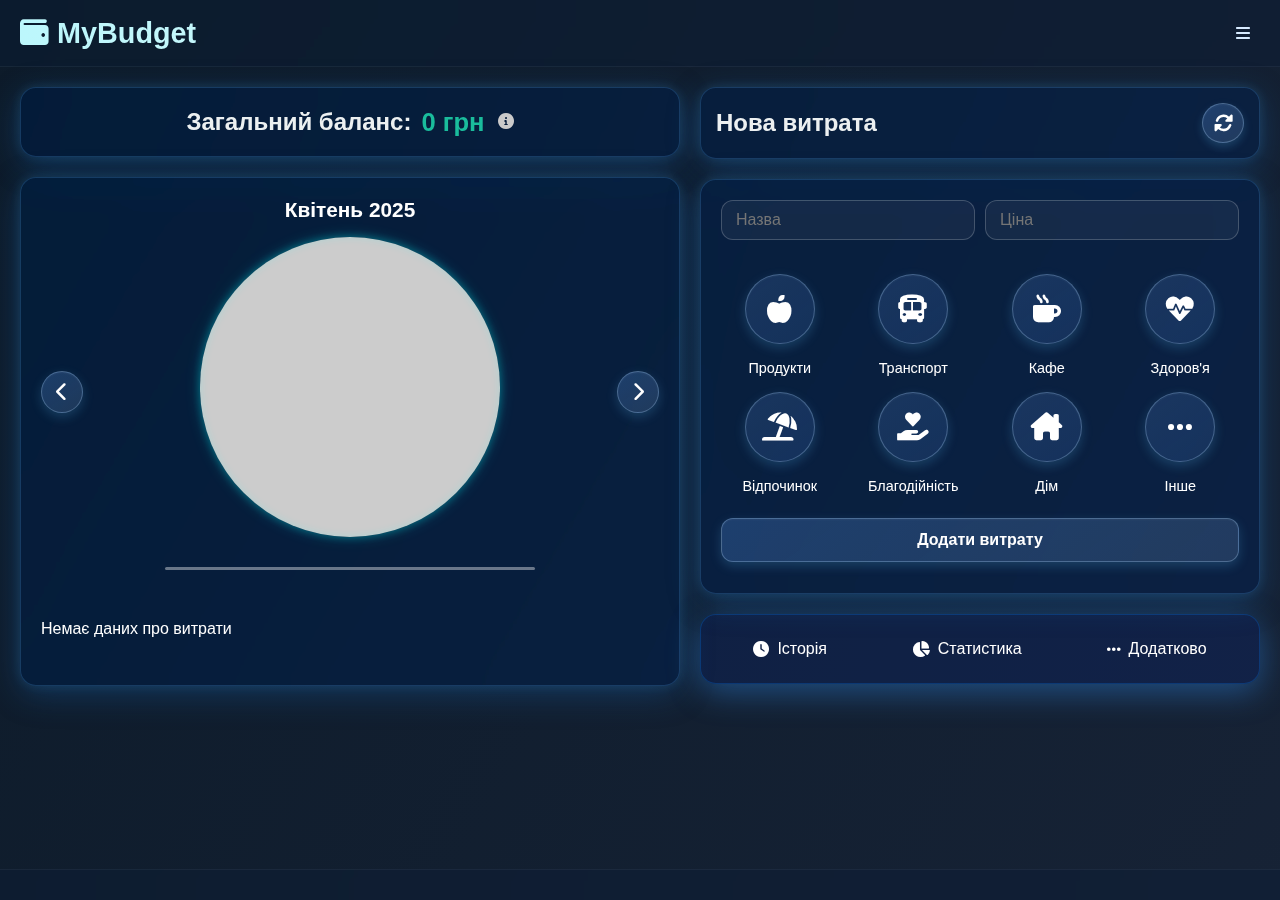
<file: index.html>
<!DOCTYPE html>
<html lang="uk">
<head>
  <meta charset="UTF-8">
  <meta name="viewport" content="width=device-width, initial-scale=1">
  <link href="https://cdnjs.cloudflare.com/ajax/libs/font-awesome/6.0.0-beta3/css/all.min.css" rel="stylesheet">
  <link rel="stylesheet" href="style.css">
  <title>MyBudget - Бюджет і Транзакції</title>
  <meta name="description" content="MyBudget — зручний вебзастосунок для управління доходами, витратами та перегляду статистики.">
  <meta name="keywords" content="бюджет, фінанси, облік витрат, управління коштами, особисті фінанси">
  <meta name="google-site-verification" content="sFz4JUhNGm_alVRSyd10JyE-HIbR9CS4FNIB9-GFwIE" />
  <style>
    
  </style>
</head>

<body>

  
  <nav>
    <a href="home.html" class="site-name link-as-text"><i class="fa-solid fa-wallet"></i> MyBudget</a>
    <div class="nav-right">
        <i class="fa-solid fa-bars"></i>
    </div>
  </nav>
    <div id="menu-modal" class="menu-modal hidden">
      <a href="index.html"><i class="fa-solid fa-house"></i> Головна</a>
      <a href="stats.html"><i class="fa-solid fa-chart-column"></i> Статистика</a>
      <a href="about.html"><i class="fa-solid fa-circle-info"></i> Про нас</a>
    </div>
    
    
    
  <div class="container">
    <div class="left-section">
      <div class="balance-box glass-panel">
        <div class="balance-text">
          <span class="balance-label">Загальний баланс:</span>
          <span class="balance-value" id="balance">0 грн</span>
          <span class="info-icon" id="balance-info-icon"><i class="fa-solid fa-circle-info"></i></span>  
        </div>
      </div>
      <div class="left-col glass-panel">
        <div class="pie-chart-container">
          <div class="stats-header">
            <span id="stats-month-label" class="month-label">Квітень 2025</span>
          </div>
          <div class="pie-chart-wrapper">
            <button id="stats-prev-month" class="month-nav-btn"><i class="fa-solid fa-chevron-left"></i></button>
            <div class="pie-chart" id="pie-chart"></div>
            <button id="stats-next-month" class="month-nav-btn"><i class="fa-solid fa-chevron-right"></i></button>
          </div>
          <hr class="legend-separator">
          <div class="legend" id="legend"></div>
        </div>
      </div>
    </div>

    <div class="right-col">
      <div class="new-expense-block glass-panel">
        <div class="form-header">
          <div class="new-expense-box">
            <div class="new-expense-label">Нова витрата</div>
          </div>
          <div class="switch-btn cursor-pointer">
            <i class="fa-solid fa-rotate"></i>
          </div>
        </div>
      </div>
    
      <form id="transaction-form" class="expense-form glass-panel">
        <div class="input-row">
          <input type="text" placeholder="Назва" id="name" class="expense-name" required />
          <input type="number" placeholder="Ціна" id="amount" class="expense-amount" required />
        </div>
        <input type="hidden" id="category" />
        <div class="category-buttons">

          <div class="category-wrapper">
            <button type="button" class="category-btn" data-category="Продукти" aria-label="Продукти">
              <i class="fa-solid fa-apple-whole"></i>
            </button>
            <span class="category-label">Продукти</span>
          </div>
          <div class="category-wrapper">
            <button type="button" class="category-btn" data-category="Транспорт" aria-label="Транспорт">
              <i class="fa-solid fa-bus"></i>
            </button>
            <span class="category-label">Транспорт</span>
          </div>
          <div class="category-wrapper">
            <button type="button" class="category-btn" data-category="Кафе" aria-label="Кафе">
              <i class="fa-solid fa-mug-hot"></i>
            </button>
            <span class="category-label">Кафе</span>
          </div>
          <div class="category-wrapper">
            <button type="button" class="category-btn" data-category="Здоров'я" aria-label="Здоров'я">
              <i class="fa-solid fa-heart-pulse"></i>
            </button>
            <span class="category-label">Здоров'я</span>
          </div>
          <div class="category-wrapper">
            <button type="button" class="category-btn" data-category="Відпочинок" aria-label="Відпочинок">
              <i class="fa-solid fa-umbrella-beach"></i>
            </button>
            <span class="category-label">Відпочинок</span>
          </div>
          <div class="category-wrapper">
            <button type="button" class="category-btn" data-category="Благодійність" aria-label="Благодійність">
              <i class="fa-solid fa-hand-holding-heart"></i>
            </button>
            <span class="category-label">Благодійність</span>
          </div>
          <div class="category-wrapper">
            <button type="button" class="category-btn" data-category="Дім" aria-label="Дім">
              <i class="fa-solid fa-house-chimney"></i>
            </button>
            <span class="category-label">Дім</span>
          </div>
          <div class="category-wrapper">
            <button type="button" class="category-btn" data-category="Інше" aria-label="Інше">
              <i class="fa-solid fa-ellipsis"></i>
            </button>
            <span class="category-label">Інше</span>
          </div>
        </div>
        <button type="submit" class="add-expense-btn">Додати витрату</button>
      </form>

      <form id="income-form" class="glass-panel income" style="display: none;">
        <input type="text" id="income-name" placeholder="Назва доходу" required>
        <input type="number" id="income-amount" placeholder="Сума (грн)" required>
        <button type="submit">Додати дохід</button>
      </form>
      
      <div id="transactions-nav">
         <button id="history-btn" class="modal-trigger">
          <i class="fa-solid fa-clock"></i> Історія
         </button>

        <div id="modal-history" class="modal-overlay">
          <div class="modal-window">
            <button id="close-history" class="close-modal">✕</button>
            <h2>Історія транзакцій</h2>
            <div class="history-header">
              <input
                type="text"
                id="history-search"
                placeholder="Пошук..."
              />
              <div id="history-month-nav">
                <button id="prev-month" class="month-nav-btn"><i class="fa-solid fa-chevron-left"></i></button>
                <span id="current-month-label"></span>
                <button id="next-month" class="month-nav-btn"><i class="fa-solid fa-chevron-right"></i></button>                
              </div>
            </div>
            <hr class="history-separator">
            <div id="transaction-history-list" class="transaction-history">

              <div class="transaction-item income">
                <div class="name">Дохід 1</div>
                <div class="category">Категорія</div>
                <div class="amount">100 грн</div>
              </div>
            
              <div class="transaction-item expense">
                <div class="name">Витрата 1</div>
                <div class="category">Категорія</div>
                <div class="amount">-50 грн</div>
              </div>
            </div>
            
          </div>
        </div>

         <button id="stats-btn" class="modal-trigger">
          <i class="fa-solid fa-chart-pie"></i> Статистика
         </button>

        <div id="modal-stats" class="modal-overlay">
          <div class="modal-window">
            <button id="close-stats" class="close-modal">✕</button>
            <h2>Статистика</h2>
            <div class="stats-grid" id="stats-grid">
            </div>
            
          </div>
        </div>

         <button id="more-btn" class="modal-trigger">
          <i class="fa-solid fa-ellipsis"></i> Додатково
         </button>

        <div id="modal-more" class="modal-overlay">
          <div class="modal-window">
            <button id="close-more" class="close-modal">✕</button>
            <h2>Додатково</h2>
        
            <div id="actions-section" class="settings-section">
              <h3><i class="fa-solid fa-clipboard"></i> Транзакції</h3>
              <div class="actions-group">
                <button id="clear-all" class="settings-btn">Очистити всі транзакції</button>
                <button id="clear-today" class="settings-btn">Видалити транзакції за сьогодні</button>
                <button id="clear-week" class="settings-btn">Видалити транзакції за цей тиждень</button>
              </div>
            </div>
        
            <div id="theme-section" class="settings-section">
              <h3><i class="fa-solid fa-wand-magic-sparkles"></i> Тема</h3>
              <div class="theme-options">
                <button class="theme-btn" data-theme="blue">🔵 Синя</button>
                <button class="theme-btn" data-theme="light">⚪ Світла</button>
                <button class="theme-btn" data-theme="pink">
                  <span class="circle-icon pink"></span> Рожева
                </button>
              </div>
            </div>
          </div>
        </div>
      </div>
    </div>
  </div>

  <footer></footer>
  <script src="script.js"></script>
  <script>
    const menuIcon = document.querySelector('.fa-bars');
    const menuModal = document.getElementById('menu-modal');
  
    menuIcon.addEventListener('click', (e) => {
      e.stopPropagation();
      menuModal.classList.toggle('show');
    });
  
    document.addEventListener('click', (e) => {
      if (menuModal.classList.contains('show') &&
          !menuModal.contains(e.target) &&
          !menuIcon.contains(e.target)) {
        menuModal.classList.remove('show');
      }
    });
  </script>
  
  
  
  <div id="balance-tooltip"></div>
  <div id="tooltip" style="position: absolute; pointer-events: none; background: #222; color: #fff; padding: 6px 10px; border-radius: 6px; font-size: 0.9em; opacity: 0; transition: opacity 0.2s; z-index: 999;"></div>
</body>
</html>
</file>
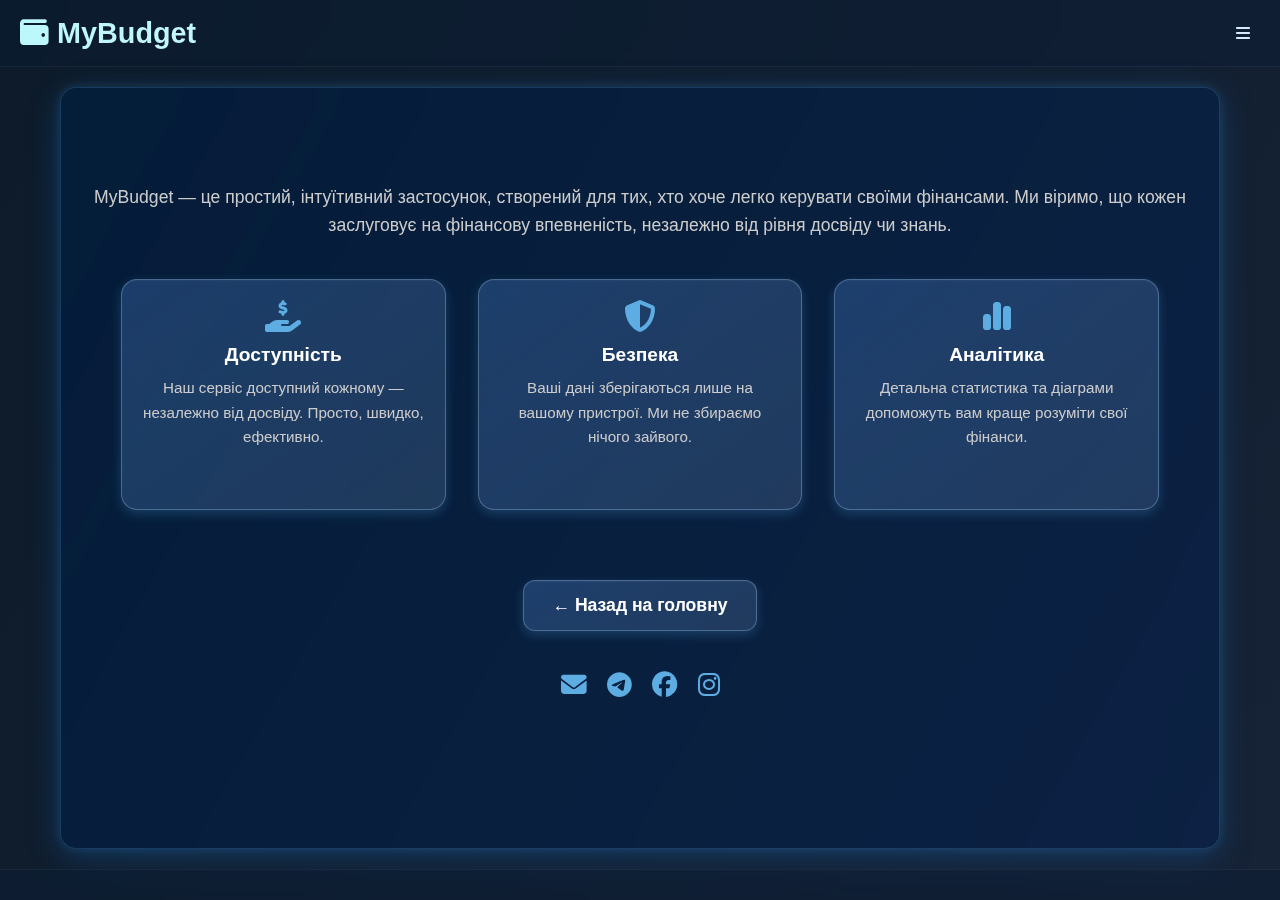
<file: about.html>
<!DOCTYPE html>
<html lang="uk">
<head>
  <meta charset="UTF-8" />
  <meta name="viewport" content="width=device-width, initial-scale=1" />
  <title>MyBudget - Про нас</title>
  <link rel="stylesheet" href="style.css" />
  <link href="https://cdnjs.cloudflare.com/ajax/libs/font-awesome/6.5.0/css/all.min.css" rel="stylesheet" />

  <style>
    .about-content {
      text-align: center;
      animation: fadePageIn 0.8s ease-out;
      margin-top: 10px;
    }

    .about-content h1 {
      font-size: 2.5rem;
      margin-bottom: 20px;
    }

    .about-content p {
      font-size: 1.1rem;
      color: #ccc;
      margin-bottom: 40px;
      line-height: 1.6;
    }

    .about-features {
  display: flex;
  justify-content: space-between;
  flex-wrap: wrap;
  gap: 32px;
  margin: 40px 40px 30px; /* збільшили бокові поля */
}


    .about-box {
  flex: 1 1 28%;
  padding: 20px;
  border-radius: 16px;
  text-align: center;

  background: linear-gradient(
    145deg,
    rgba(100, 160, 240, 0.25),
    rgba(180, 220, 255, 0.15)
  );
  backdrop-filter: blur(14px) saturate(160%);
  border: 1px solid rgba(180, 220, 255, 0.3);
  box-shadow:
    0 4px 12px rgba(100, 200, 255, 0.2),
    inset 0 1px 2px rgba(255, 255, 255, 0.05);

  transition: all 0.3s ease;
}

.about-box:hover {
  transform: scale(1.03);
  box-shadow:
    0 6px 18px rgba(160, 220, 255, 0.25),
    0 0 10px rgba(140, 200, 255, 0.15);
}


    .about-box i {
      font-size: 2rem;
      margin-bottom: 12px;
      color: #5dade2;
    }

    .about-box h3 {
      font-size: 1.2rem;
      margin-bottom: 10px;
      color: #fff;
    }

    .about-box p {
      font-size: 0.95rem;
      color: #ccc;
    }

    .back-btn {
  text-decoration: none !important;
  padding: 14px 28px;
  font-size: 1.1rem;
  margin-top: 40px; /* додаємо відступ */
  display: inline-block;
}

.left-section {
  padding: 0 20px;
  width: 100%;
  max-width: 1200px;
  margin: 0 auto;
}
    .left-col {
  flex: 1;
  display: flex;
  flex-direction: column;
  justify-content: space-between;
  height: 100%;
}

.contact-icons {
  display: flex;
  justify-content: center;
  gap: 20px;
  margin-top: 20px;
}

.contact-icons a {
  color: #5dade2;
  font-size: 1.6rem;
  transition: color 0.3s ease, transform 0.3s ease;
}

.contact-icons a:hover {
  color: #3498db;
  transform: scale(1.2);
}

  </style>
</head>
<body>

  <!-- Навігація -->
  <nav>
    <a href="home.html" class="site-name link-as-text"><i class="fa-solid fa-wallet"></i> MyBudget</a>
    <div class="nav-right">
      <i class="fa-solid fa-bars"></i>
    </div>
  </nav>

  <div id="menu-modal" class="menu-modal hidden">
    <a href="index.html"><i class="fa-solid fa-house"></i> Головна</a>
    <a href="stats.html"><i class="fa-solid fa-chart-column"></i> Статистика</a>
    <a href="about.html"><i class="fa-solid fa-circle-info"></i> Про нас</a>
  </div>
  
  <!-- Основний контейнер -->
  <div class="container">
    <div class="left-section">
      <div class="left-col glass-panel" style="min-height: 300px;">
        <div class="about-content">
          <h1><i class="fa-solid fa-users"></i> Про нас</h1>
          <p>MyBudget — це простий, інтуїтивний застосунок, створений для тих, хто хоче легко керувати своїми фінансами. Ми віримо, що кожен заслуговує на фінансову впевненість, незалежно від рівня досвіду чи знань.</p>

          <div class="about-features">
            <div class="about-box">
              <i class="fa-solid fa-hand-holding-dollar"></i>
              <h3>Доступність</h3>
              <p>Наш сервіс доступний кожному — незалежно від досвіду. Просто, швидко, ефективно.</p>
            </div>
            <div class="about-box">
              <i class="fa-solid fa-shield-halved"></i>
              <h3>Безпека</h3>
              <p>Ваші дані зберігаються лише на вашому пристрої. Ми не збираємо нічого зайвого.</p>
            </div>
            <div class="about-box">
              <i class="fa-solid fa-chart-simple"></i>
              <h3>Аналітика</h3>
              <p>Детальна статистика та діаграми допоможуть вам краще розуміти свої фінанси.</p>
            </div>
          </div>

          <a href="index.html" class="add-expense-btn back-btn">← Назад на головну</a>

          <div class="contact-icons" style="margin-top: 40px;">
  <a href="mailto:mybudget@example.com" target="_blank" title="Email">
    <i class="fa-solid fa-envelope"></i>
  </a>
  <a href="https://t.me/mybudgetapp" target="_blank" title="Telegram">
    <i class="fa-brands fa-telegram"></i>
  </a>
  <a href="https://facebook.com/mybudgetapp" target="_blank" title="Facebook">
    <i class="fa-brands fa-facebook"></i>
  </a>
  <a href="https://instagram.com/mybudgetapp" target="_blank" title="Instagram">
    <i class="fa-brands fa-instagram"></i>
  </a>
</div>

        </div>
      </div>
    </div>
  </div>

  <!-- Футер -->
  <footer></footer>

  <script>
    const menuIcon = document.querySelector('.fa-bars');
    const menuModal = document.getElementById('menu-modal');

    menuIcon.addEventListener('click', (e) => {
      e.stopPropagation();
      menuModal.classList.toggle('show');
    });

    document.addEventListener('click', (e) => {
      if (menuModal.classList.contains('show') &&
          !menuModal.contains(e.target) &&
          !menuIcon.contains(e.target)) {
        menuModal.classList.remove('show');
      }
    });
  </script>
</body>
</html>
</file>
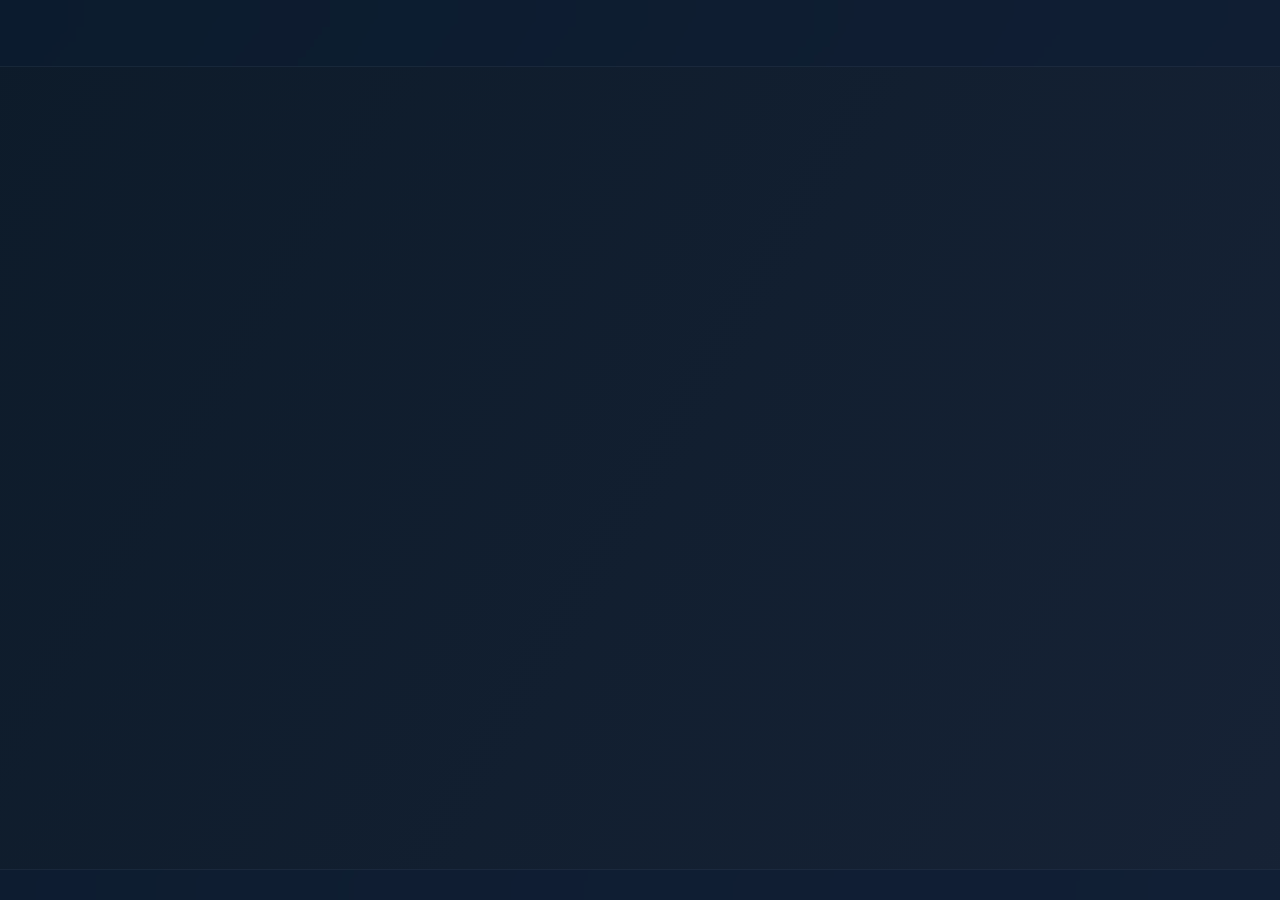
<file: home.html>
<!DOCTYPE html>
<html lang="uk">
<head>
  <meta charset="UTF-8" />
  <meta name="viewport" content="width=device-width, initial-scale=1" />
  <title>MyBudget - Назва сторінки</title>
  <link rel="stylesheet" href="style.css" />
  <link href="https://cdnjs.cloudflare.com/ajax/libs/font-awesome/6.0.0-beta3/css/all.min.css" rel="stylesheet" />
  
  <style>
    .welcome-container {
      text-align: center;
      animation: fadeIn 1s ease-out forwards;
      margin-top: 10px;
    }

    .welcome-container h1 {
      font-size: 2.5em;
      margin-bottom: 10px;
    }

    .welcome-container p {
      font-size: 1.2em;
      opacity: 0.85;
      margin-bottom: 30px;
    }
    .start-btn {
  font-size: 1.2rem;
  padding: 16px 50px;
  text-decoration: none !important;
  display: inline-block;
  text-align: center;
}


    .start-btn:hover {
      transform: scale(1.05);
    }

    @keyframes fadeIn {
      from {
        opacity: 0;
        transform: translateY(20px);
      }
      to {
        opacity: 1;
        transform: translateY(0);
      }
    }
    .features-grid {
  display: flex;
  justify-content: space-between;
  gap: 20px;
  margin: 50px 40px 25px; /* більше відступів з боків */
}

@media (max-width: 768px) {
  .features-grid {
    flex-direction: column;
    align-items: center;
  }

  .feature-box {
    width: 90%;
    max-width: 400px;
    aspect-ratio: unset;
  }
}


.feature-box {
  flex: 1 1 30%;
  min-width: 200px;
  max-width: 280px;
  aspect-ratio: 1 / 1;
  padding: 20px;
  text-align: center;
  border-radius: 14px;
  transition: all 0.3s ease;
  cursor: default;

  background: linear-gradient(
    145deg,
    rgba(100, 160, 240, 0.25),
    rgba(180, 220, 255, 0.15)
  );
  backdrop-filter: blur(14px) saturate(160%);
  border: 1px solid rgba(180, 220, 255, 0.3);
  box-shadow:
    0 4px 12px rgba(100, 200, 255, 0.2),
    inset 0 1px 2px rgba(255, 255, 255, 0.05);
}

.feature-box:hover {
  transform: scale(1.03);
  box-shadow:
    0 6px 18px rgba(160, 220, 255, 0.25),
    0 0 10px rgba(140, 200, 255, 0.15);
}


.feature-box i {
  font-size: 2.2em;
  margin-bottom: 12px;
  color: #5dade2;
}

.feature-box h3 {
  margin-bottom: 10px;
  font-size: 1.3em;
  color: #ffffff;
}

.feature-box p {
  color: #ccc;
  font-size: 0.95em;
}
.left-col {
  flex: 1;
  display: flex;
  flex-direction: column;
  justify-content: space-between;
  height: 100%;
}
nav{
  height: 66.8px;
}
.left-section {
  padding: 0 20px;
  width: 100%;
  max-width: 1200px;
  margin: 0 auto;
}

.page-fade-in {
  opacity: 0;
  transform: translateY(20px);
  animation: fadePageIn 0.8s ease-out forwards;
}

@keyframes fadePageIn {
  to {
    opacity: 1;
    transform: translateY(0);
  }
}
  </style>
</head>
<body>

  <!-- Навігація -->
  <nav>
  
  </nav>

  <!-- Основний контейнер -->
  <div class="container">
    <div class="left-section">
      <div class="left-col glass-panel page-fade-in" style="min-height: 300px;">
        <div class="welcome-container">
          <h1><i class="fa-solid fa-wallet"></i> MyBudget</h1>
          <p>Ласкаво просимо! Почніть контролювати свої фінанси вже зараз.</p>
          <a href="index.html" class="start-btn add-expense-btn">Почати</a>



        </div>
      
        <div class="features-grid">
          <div class="feature-box">
            <i class="fa-solid fa-chart-pie"></i>
            <h3>Кругова діаграма</h3>
            <p>Візуалізуйте свої витрати по категоріях у зручному форматі.</p>
          </div>
          <div class="feature-box">
            <i class="fa-solid fa-list-check"></i>
            <h3>Зручна форма</h3>
            <p>Швидко додавайте доходи та витрати з вибором категорії.</p>
          </div>
          <div class="feature-box">
            <i class="fa-solid fa-chart-line"></i>
            <h3>Детальна статистика</h3>
            <p>Аналізуйте витрати і доходи за день, тиждень чи місяць.</p>
          </div>
        </div>
      </div>
      
      </div>
    </div>
  </div>

  <!-- Футер -->
  <footer>

  </footer>

  <script>
    const menuIcon = document.querySelector('.fa-bars');
    const menuModal = document.getElementById('menu-modal');

    menuIcon.addEventListener('click', (e) => {
      e.stopPropagation();
      menuModal.classList.toggle('show');
    });

    document.addEventListener('click', (e) => {
      if (menuModal.classList.contains('show') &&
          !menuModal.contains(e.target) &&
          !menuIcon.contains(e.target)) {
        menuModal.classList.remove('show');
      }
    });
  </script>
</body>
</html>
</file>
<file: style.css>
/* ==== RESET ==== */
* {
  margin: 0;
  padding: 0;
  box-sizing: border-box;
}

body {
  font-family: 'Arial', sans-serif;
  background: linear-gradient(120deg, #0d1b2a, #1b263b, #1e3d59);
  background-size: 300% 300%;
  animation: softDarkGradient 30s ease infinite;
  color: #d6eaff;
  display: flex;
  flex-direction: column;
  min-height: 100vh;
}
@keyframes softDarkGradient {
  0% { background-position: 0% 50%; }
  50% { background-position: 100% 50%; }
  100% { background-position: 0% 50%; }
}


/* ==== НАВІГАЦІЯ ==== */
nav {
  background-color: rgba(15, 28, 46, 0.4); /* прозорий темно-синій */
  backdrop-filter: blur(10px) saturate(130%);
  -webkit-backdrop-filter: blur(10px) saturate(130%);
  padding: 15px 20px;
  display: flex;
  justify-content: space-between;
  align-items: center;
  border-bottom: 1px solid rgba(255, 255, 255, 0.05); /* легка лінія для відділення */
}

.site-name {
  font-size: 1.8em;
  font-weight: bold;
  color: #fff;
}

.nav-right a {
  color: #fff;
  text-decoration: none;
  margin-left: 15px;
  font-weight: bold;
  transition: color 0.3s;
}

.nav-right a:hover {
  color: #ff7f50;
}

.nav-right i {
  padding: 10px;
  border-radius: 10px;
  transition: color 0.3s ease, box-shadow 0.3s ease;
}

.nav-right i:hover {
  color: #2980b9;
  box-shadow: 0 4px 10px rgba(41, 128, 185, 0.3);
  cursor: pointer;
  background-color: rgba(41, 128, 185, 0.1);
}

/* ==== КОНТЕЙНЕР ==== */
.container {
  flex: 1;
  display: flex;
  flex-wrap: wrap;
  padding: 20px;
  gap: 20px;
  position: relative;
  z-index: 0;
  justify-content: center;
}

.left-section {
  display: flex;
  flex-direction: column;
  gap: 20px;
  flex: 1 1 400px;
}

.left-col {
  background: #213244;
  box-shadow: 0px 5px 20px rgba(0, 0, 0, 0.2);
  padding: 20px;
  display: flex;
  flex-direction: column;
  gap: 20px;
  border-radius: 10px;
  color: #fff;
  height: 509px;
}

.right-col {
  flex: 1 1 300px;
  display: flex;
  flex-direction: column;
  gap: 20px;
  background: transparent;
  padding: 0;
  min-height: 0;
  border-radius: 10px;
  color: #fff;
  position: relative;
  z-index: 1;
}

/* ==== БАЛАНС ==== */
.balance-box {
  background: #34495e;
  padding: 20px;
  border-radius: 10px;
  box-shadow: 0px 4px 15px rgba(0, 0, 0, 0.2);
  display: flex;
  justify-content: center;
  align-items: center;
  height: 70px;
}

.balance-text {
  display: flex;
  align-items: center;
  gap: 5px;
}

.balance-label {
  font-size: 1.5rem;
  font-weight: bold;
  color: #ecf0f1;
}

.balance-value {
  font-size: 1.6rem;
  font-weight: bold;
  color: #1abc9c;
  margin-left: 5px;
}

/* ==== ДІАГРАМА ==== */
.pie-chart-container h3 {
  margin-bottom: 10px;
  font-size: 1.5em;
}

.pie-chart {
  width: 300px;
  height: 300px;
  border-radius: 50%;
  background: conic-gradient(#2c3e50 0deg 360deg); /* резервний фон */
  background-color: rgba(20, 40, 80, 0.4); /* fallback */
  margin: 0 auto 10px;
  position: relative;
  transition: background 0.7s ease-in-out, transform 0.3s ease;
  box-shadow: 0 4px 12px rgba(100, 200, 255, 0.08);

  background: conic-gradient(
    #9bdfff 0deg 60deg,
    #78aaff 60deg 120deg,
    #5d89d6 120deg 180deg,
    #95c5ff 180deg 240deg,
    #3f6db3 240deg 300deg,
    #7fe0f6 300deg 360deg
  );
  transition: background 0.7s ease-in-out;
  box-shadow:
  0 0 8px rgba(0, 255, 255, 0.3),
  0 0 16px rgba(0, 255, 255, 0.2),
  inset 0 0 8px rgba(0, 255, 255, 0.15);
}



.legend-color:nth-child(1) { background-color: #9bdfff; }
.legend-color:nth-child(2) { background-color: #78aaff; }
.legend-color:nth-child(3) { background-color: #5d89d6; }
.legend-color:nth-child(4) { background-color: #95c5ff; }
.legend-color:nth-child(5) { background-color: #3f6db3; }
.legend-color:nth-child(6) { background-color: #7fe0f6; }

@keyframes blockPopIn {
  0% {
    transform: scale(0.97);
    box-shadow: 0 0 0 rgba(0, 0, 0, 0);
  }
  100% {
    transform: scale(1);
    box-shadow: 0 6px 14px rgba(100, 200, 255, 0.08);
  }
}

@keyframes pieFade {
  from {
    opacity: 0.6;
    transform: scale(0.95);
  }
  to {
    opacity: 1;
    transform: scale(1);
  }
}

@keyframes legendFadeSlide {
  from {
    opacity: 0;
    transform: translateY(10px);
  }
  to {
    opacity: 1;
    transform: translateY(0);
  }
}

.legend-animate {
  animation: legendFadeSlide 0.4s ease-out;
}


.pie-animate {
  animation: pieFade 0.4s ease-out;
}

.legend {
  display: grid;
  grid-template-columns: repeat(auto-fit, minmax(150px, 1fr));
  gap: 8px;
}

.legend-item {
  font-size: 1em;
  margin-bottom: 5px;
  display: flex;
  align-items: center;
}

.legend-item {
  display: flex;
  align-items: center;
  gap: 10px; /* Ось тут додається відстань */
  font-size: 0.95em;
  color: #d6eaff;
  margin-bottom: 6px; /* щоб легенда не злипалась */
}


.legend-color {
  width: 16px;
  height: 16px;
  border-radius: 4px;
  box-shadow:
    0 0 6px rgba(0, 255, 255, 0.5),
    0 0 10px rgba(0, 255, 255, 0.3);
  border: 1px solid rgba(255, 255, 255, 0.1);
  transition: box-shadow 0.3s ease;
}

.legend-separator {
  border: none;
  height: 3px; /* трохи жирніше */
  width: 60%;  /* трохи коротша */
  background: rgba(255, 255, 255, 0.4); /* трохи яскравіша */
  margin: 12px auto 6px; /* auto — щоб центрована */
  border-radius: 6px;
  margin-bottom: 50px;
}

@keyframes fadeZoomIn {
  from {
    opacity: 0;
    transform: scale(0.95);
  }
  to {
    opacity: 1;
    transform: scale(1);
  }
}

.animate-left-section {
  animation: blockPopIn 0.4s ease-out;
}

@keyframes piePop {
  0% {
    transform: scale(0.96);
    box-shadow: 0 0 0 rgba(0, 0, 0, 0);
  }
  50% {
    transform: scale(1.02);
    box-shadow: 0 8px 18px rgba(100, 200, 255, 0.15);
  }
  100% {
    transform: scale(1);
    box-shadow: 0 4px 12px rgba(100, 200, 255, 0.1);
  }
}

.pie-animate {
  animation: piePop 0.35s ease-out;
}
.info-icon {
  margin-left: 8px;
  cursor: pointer;
  color: #ccc;
  font-size: 1.2rem;
  position: relative;
}

#balance-tooltip {
  position: absolute;
  background: rgba(30, 30, 40, 0.95);
  color: #fff;
  padding: 6px 12px;
  border-radius: 8px;
  font-size: 0.9em;
  box-shadow: 0 6px 12px rgba(0, 0, 0, 0.3);
  white-space: nowrap;
  opacity: 0;
  pointer-events: none;
  transform: translateY(4px);
  transition: opacity 0.2s ease, transform 0.2s ease;
  z-index: 999;
  top: 30px;
  left: 0;
}

#balance-tooltip.visible {
  opacity: 1;
  transform: translateY(0);
}
.info-icon i {
  color: #cacaca !important;
}
.info-icon:hover i {
  color: #1abc9c; /* м’ятний або інший контрастний */
}
.link-as-text {
  text-decoration: none;
  color: inherit;
  cursor: pointer;
}

.menu-modal {
  position: absolute;
  top: 65px;
  right: 18px;
  background: rgba(38, 54, 82, 0.95);
  padding: 14px 16px;
  border-radius: 12px;
  box-shadow: 0 8px 24px rgba(0, 0, 0, 0.35);
  display: flex;
  flex-direction: column;
  gap: 10px;
  z-index: 99999;
  backdrop-filter: blur(12px) saturate(160%);
  min-width: 150px;
  border: 1px solid rgba(255, 255, 255, 0.04);
}

.menu-modal a {
  color: #d6eaff;
  text-decoration: none;
  font-weight: 500;
  font-size: 0.9em;
  display: flex;
  align-items: center;
  gap: 8px;
  padding: 8px 10px;
  border-radius: 10px;
  transition: background 0.2s ease, transform 0.15s ease;
}


.menu-modal a:hover {
  background: rgba(255, 255, 255, 0.05);
  transform: scale(1.02);
  color: #3498db
}


.menu-modal {
  opacity: 0;
  transform: translateY(-10px);
  pointer-events: none;
  transition: opacity 0.3s ease, transform 0.3s ease;
}

.menu-modal.show {
  opacity: 1;
  transform: translateY(0);
  pointer-events: auto;
}

/* ==== ФОРМА ==== */
form {
  background: #2c3e50;
  padding: 20px;
  border-radius: 10px;
  box-shadow: 0px 5px 20px rgba(0,0,0,0.15);
  flex-grow: 1;
}

form input, form select, form button {
  display: block;
  width: 100%;
  padding: 10px;
  margin-bottom: 10px;
  font-size: 1.1em;
  border-radius: 5px;
  border: 1px solid #34495e;
  background: #34495e;
  color: #fff;
  transition: background 0.3s;
}

form input:focus, form select:focus, form button:focus {
  outline: none;
}

#income-name,
#income-amount {
  border: 1.5px solid rgba(255, 255, 255, 0.2);
  border-radius: 12px;
  padding: 10px 14px;
  background-color: rgba(255, 255, 255, 0.05);
  color: white;
  outline: none;
  font-size: 1rem;
  transition: border-color 0.2s ease, background-color 0.2s ease;
}

/* При фокусі */
#income-name:focus,
#income-amount:focus {
  border-color: #ffffff; /* червона рамка як для витрати */
  background-color: rgba(255, 255, 255, 0.08);
  box-shadow: 0 0 5px rgba(231, 76, 60, 0.4);
}


/* ==== КНОПКА ==== */
.btn, form button{
  background: #3498db;
  border: none;
  cursor: pointer;
  transition: background 0.3s, transform 0.2s;
  color: white;
  padding: 12px;
  font-weight: bold;
  border-radius: 12px;
}

.add-expense-btn {
  background: linear-gradient(
    145deg,
    rgba(100, 160, 240, 0.25),
    rgba(180, 220, 255, 0.15)
  );
  backdrop-filter: blur(14px) saturate(160%);
  border: 1px solid rgba(180, 220, 255, 0.3);
  color: #ffffff;
  font-size: 1rem;
  font-weight: bold;
  padding: 12px;
  border-radius: 12px;
  transition: all 0.3s ease;
  box-shadow:
    0 4px 12px rgba(100, 200, 255, 0.2),
    inset 0 1px 2px rgba(255, 255, 255, 0.05);
  cursor: pointer;
}
.add-expense-btn:hover {
  background: linear-gradient(
    145deg,
    rgba(130, 190, 255, 0.3),
    rgba(100, 180, 250, 0.2)
  );
  box-shadow:
    0 6px 18px rgba(160, 220, 255, 0.25),
    0 0 10px rgba(140, 200, 255, 0.15);
  transform: scale(1.03);
}

#income-form button {
  background: linear-gradient(
    145deg,
    rgba(100, 160, 240, 0.25),
    rgba(180, 220, 255, 0.15)
  );
  backdrop-filter: blur(14px) saturate(160%);
  border: 1px solid rgba(180, 220, 255, 0.3);
  color: #ffffff;
  font-size: 1rem;
  font-weight: bold;
  padding: 12px;
  border-radius: 12px;
  transition: all 0.3s ease;
  box-shadow:
    0 4px 12px rgba(100, 200, 255, 0.2),
    inset 0 1px 2px rgba(255, 255, 255, 0.05);
  cursor: pointer;
}

#income-form button:hover {
  background: linear-gradient(
    145deg,
    rgba(130, 190, 255, 0.3),
    rgba(100, 180, 250, 0.2)
  );
  box-shadow:
    0 6px 18px rgba(160, 220, 255, 0.25),
    0 0 10px rgba(140, 200, 255, 0.15);
  transform: scale(1.03);
}

.btn:hover, form button:hover {
  background: #2980b9;
  transform: scale(1.03);
}

@keyframes zoomRotate {
  from {
    opacity: 0;
    transform: scale(0.7) rotate(-90deg);
  }
  to {
    opacity: 1;
    transform: scale(1) rotate(0);
  }
}

.animate-switch {
  animation: zoomRotate 0.4s ease-out;
}


@keyframes fadeScaleIn {
  from {
    opacity: 0;
    transform: scale(0.97);
  }
  to {
    opacity: 1;
    transform: scale(1);
  }
}

.animate-form-block {
  animation: fadeScaleIn 0.35s ease-out;
}

/* ==== ТРАНЗАКЦІЇ ==== */
#transactions-list {
  margin-top: 20px;
  background: #34495e;
  padding: 20px;
  border-radius: 10px;
}

#transaction-items li {
  background: #2c3e50;
  padding: 10px;
  border-radius: 5px;
  margin-bottom: 10px;
  display: flex;
  justify-content: space-between;
  box-shadow: 0px 1px 5px rgba(0, 0, 0, 0.2);
  animation: fadeIn 0.5s forwards;
}

#transaction-items li button {
  background: transparent;
  border: none;
  cursor: pointer;
  color: #fff;
  transition: background 0.3s;
}

#transaction-items li button:hover {
  background: #555;
}

/* ==== ФУТЕР ==== */
footer {
  background-color: rgba(15, 28, 46, 0.4); /* такий самий як nav */
  backdrop-filter: blur(10px) saturate(130%);
  -webkit-backdrop-filter: blur(10px) saturate(130%);
  color: #fff;
  padding: 15px;
  text-align: center;
  font-size: 1em;
  margin-top: auto;
  border-top: 1px solid rgba(255, 255, 255, 0.05); /* лінія зверху */
}

#tooltip {
  position: absolute;
  pointer-events: none;
  background: rgba(30, 30, 40, 0.95);
  color: #fff;
  padding: 6px 12px;
  border-radius: 8px;
  font-size: 0.9em;
  font-family: 'Arial', sans-serif;
  box-shadow: 0 6px 12px rgba(0, 0, 0, 0.3);
  opacity: 0;
  transition: opacity 0.2s ease, transform 0.2s ease;
  transform: translateY(5px);
  z-index: 999;
}

#tooltip.visible {
  opacity: 1;
  transform: translateY(0);
}


/* ==== НАВІГАЦІЯ ТРАНЗАКЦІЙ ==== */
#transactions-nav {
  background-color: rgba(2, 42, 176, 0.153); /* трохи яскравіший синій */
  border: 1px solid rgba(0, 128, 255, 0.25); /* світло-синя рамка */
  border-radius: 16px;
  box-shadow: 0 8px 32px rgba(50, 150, 255, 0.4);
  padding: 15px;
  display: flex;
  justify-content: space-around;
  gap: 10px;
  height: 70px;
  transition: background-color 0.3s ease, box-shadow 0.3s ease;
  
}


#transactions-nav a {
  color: #fff;
  text-decoration: none;
  font-size: 1.1em;
  display: flex;
  align-items: center;
  gap: 8px;
  padding: 10px 15px;
  border-radius: 16px;
  transition: transform 0.2s, box-shadow 0.2s;
  white-space: nowrap;
  
}

#transactions-nav a:hover {
  background: #34495e;
  transform: scale(1.03);
  box-shadow: 0px 4px 15px rgba(0, 0, 0, 0.25);
  color: #2980b9;
}

#transactions-nav a i {
  transition: color 0.3s ease;
}

#transactions-nav a:hover i {
  color: #2980b9;
}

/* ==== АНІМАЦІЯ ==== */
h1 {
  font-size: 2.5em;
  text-align: center;
  opacity: 0;
  animation: fadeIn 1s ease-out forwards;
}

@keyframes fadeIn {
  from { opacity: 0; }
  to { opacity: 1; }
}

/* ==== Форма витрат ==== */
.expense-form {
  flex: 1 1 auto;
  display: flex;
  flex-direction: column;
  background: #2c3e50;
  padding: 20px;
  border-radius: 10px;
  box-shadow: 0px 5px 20px rgba(0,0,0,0.15);
  overflow-y: auto;
  min-height: fit-content;
  max-height: 415px;
}

.input-row {
  display: flex;
  gap: 10px;
}

.expense-name,
.expense-amount {
  flex: 1;
  padding: 10px 14px;
  border-radius: 12px;
  border: 1.5px solid rgba(255, 255, 255, 0.2);
  background-color: rgba(255, 255, 255, 0.05);
  color: white;
  outline: none;
  font-size: 1rem;
  transition: border-color 0.2s ease, background-color 0.2s ease;
}

/* При фокусі */
.expense-name:focus,
.expense-amount:focus {
  border-color: #ffffff; /* червона рамка як для витрати */
  background-color: rgba(255, 255, 255, 0.08);
  box-shadow: 0 0 5px rgba(231, 76, 60, 0.4);
}

.category-buttons {
  display: grid;
  grid-template-columns: repeat(4, 1fr);
  gap: 16px;
  margin: 24px 0;
  justify-items: center;
}

.category-btn {
  width: 70px;
  height: 70px;
  border-radius: 50%;
  border: 1px solid rgba(180, 220, 255, 0.3);
  background: linear-gradient(
    145deg,
    rgba(80, 120, 180, 0.25),
    rgba(100, 160, 240, 0.15)
  );
  backdrop-filter: blur(14px) saturate(160%);
  color: #ffffff;
  font-size: 28px;
  cursor: pointer;
  transition: all 0.3s ease;
  display: flex;
  align-items: center;
  justify-content: center;
  box-shadow:
    0 4px 12px rgba(100, 200, 255, 0.2),
    inset 0 1px 2px rgba(255, 255, 255, 0.05);
}



.category-btn:hover {
  background: linear-gradient(
    145deg,
    rgba(130, 180, 250, 0.3),
    rgba(80, 140, 220, 0.2)
  );
  box-shadow:
    0 6px 18px rgba(160, 220, 255, 0.25),
    0 0 10px rgba(140, 200, 255, 0.15);
  transform: scale(1.08);
}



.category-btn.active {
  background: linear-gradient(
    145deg,
    rgba(150, 210, 255, 0.35),
    rgba(90, 160, 240, 0.3)
  );
  box-shadow:
    0 0 12px rgba(180, 240, 255, 0.3),
    inset 0 0 6px rgba(255, 255, 255, 0.2);
}



.category-wrapper {
  display: flex;
  flex-direction: column;
  align-items: center;
  gap: 6px;
}

.category-label {
  font-size: 0.9em;
  color: #fff;
  text-align: center;
}

/* ==== Кнопка перемикання ==== */
.form-header {
  display: flex;
  justify-content: space-between;
  align-items: center;
}

.switch-btn.cursor-pointer {
  background: linear-gradient(
    145deg,
    rgba(100, 160, 240, 0.25),
    rgba(180, 220, 255, 0.15)
  );
  backdrop-filter: blur(14px) saturate(160%);
  border: 1px solid rgba(180, 220, 255, 0.3);
  color: #ffffff;
  width: 40px;
  height: 40px;
  border-radius: 50%;
  display: flex;
  align-items: center;
  justify-content: center;
  font-size: 1.2rem;
  transition: all 0.3s ease;
  cursor: pointer;
  box-shadow:
    0 4px 10px rgba(100, 200, 255, 0.2),
    inset 0 1px 2px rgba(255, 255, 255, 0.05);
}

.switch-btn.cursor-pointer:hover {
  background: linear-gradient(
    145deg,
    rgba(130, 190, 255, 0.3),
    rgba(100, 180, 250, 0.2)
  );
  box-shadow:
    0 6px 16px rgba(160, 220, 255, 0.25),
    0 0 8px rgba(140, 200, 255, 0.15);
  transform: scale(1.1);
}


.switch-btn:hover {
  background-color: #2563eb;
}

/* ==== Перший блок (Нова витрата і кнопка) ==== */
.new-expense-block {
  background: #34495e;
  border-radius: 10px;
  padding: 15px;
  box-shadow: 0px 4px 15px rgba(0, 0, 0, 0.2);
}

.new-expense-label {
  font-size: 1.5rem;
  font-weight: bold;
  color: #ecf0f1;
}

.switch-btn {
  padding: 10px 20px;
  font-size: 1.2rem;
  border-radius: 10px;
  background-color: #2980b9;
  color: #fff;
  border: none;
  cursor: pointer;
  transition: background-color 0.3s ease;
}

.switch-btn:hover {
  background-color: #3498db;
}

.balance-info {
  display: flex;
  align-items: center;
  gap: 8px;
  position: relative;
}

.info-icon {
  cursor: pointer;
  font-size: 16px;
  color: #555;
}

/* Модальне вікно - фон */
.modal-overlay {
  position: fixed;
  top: 0;
  left: 0;
  width: 100%;
  height: 100%;
  backdrop-filter: blur(0px);
  background-color: rgba(0, 0, 0, 0);
  opacity: 0;
  visibility: hidden;
  display: flex;
  justify-content: center;
  align-items: center;
  transition: opacity 0.5s ease, backdrop-filter 0.5s ease, background-color 0.5s ease;
  z-index: 1000;
}

/* Показати вікно */
.modal-overlay.active {
  visibility: visible;
  opacity: 1;
  backdrop-filter: blur(6px);
  background-color: rgba(0, 0, 0, 0.3);
}

.modal-overlay.closing {
  animation: fadeOut 0.3s forwards;
}

/* Саме модальне вікно */
.modal-window {
  width: 90%;
  max-width: 800px;
  height: auto;
  max-height: 90vh;
  background: #2c3e50;
  border-radius: 12px;
  box-shadow: 0 8px 20px rgba(0,0,0,0.3);
  transform: scale(0.8);
  opacity: 0;
  transition: transform 0.3s ease, opacity 0.3s ease;
  position: relative;
  padding: 20px;
}

/* Анімація появи */
.modal-overlay.active .modal-window {
  transform: scale(1);
  opacity: 1;
}

.modal-window.closing {
  animation: scaleOut 0.25s ease forwards;
}

@keyframes fadeIn {
  from { opacity: 0; }
  to   { opacity: 1; }
}

@keyframes scaleIn {
  from { transform: scale(0.8); opacity: 0; }
  to   { transform: scale(1); opacity: 1; }
}

@keyframes fadeOut {
  from { opacity: 1; }
  to   { opacity: 0; }
}

@keyframes scaleOut {
  from { transform: scale(1); opacity: 1; }
  to   { transform: scale(0.8); opacity: 0; }
}

.modal-overlay.closing .modal-window {
  animation: scaleOut 0.25s forwards;
}

@keyframes scaleOut {
  from {
    transform: scale(1);
    opacity: 1;
  }
  to {
    transform: scale(0.8);
    opacity: 0;
  }
}


/* Кнопка закрити */
.close-modal {
  position: absolute;
  top: 12px;
  right: 12px;
  background: rgba(52, 152, 219, 0.3); /* прозора синя */
  border: none;
  color: white;
  font-size: 20px;
  padding: 8px 12px;
  border-radius: 8px;
  cursor: pointer;
  transition: background-color 0.3s ease, transform 0.2s ease;
}

.close-modal:hover {
  background-color: rgba(52, 152, 219, 0.6); /* більш насичена при наведенні */
  transform: scale(1.1);
}

.modal-trigger {
  background: rgba(52, 152, 219, 0);
  border: none;
  color: white;
  font-size: 16px;
  padding: 10px 16px;
  border-radius: 20px;
  cursor: pointer;
  transition: background-color 0.3s ease, transform 0.2s ease, color 0.3s ease;
  display: flex;
  align-items: center;
  gap: 8px;
}

.modal-trigger i {
  transition: color 0.3s ease;
}

.modal-trigger:hover {
  background-color: rgba(52, 152, 219, 0.1);
  transform: scale(1.05);
  color: #3498db;
}

.modal-trigger:hover i {
  color: #3498db;
}

.modal.fade-in {
  animation: fadeInModal 0.4s ease forwards;
}

.modal.fade-out {
  animation: fadeOutModal 0.4s ease forwards;
}

@keyframes fadeInModal {
  from {
    opacity: 0;
    transform: translateY(-20px) scale(0.95);
  }
  to {
    opacity: 1;
    transform: translateY(0) scale(1);
  }
}

@keyframes fadeOutModal {
  from {
    opacity: 1;
    transform: translateY(0) scale(1);
  }
  to {
    opacity: 0;
    transform: translateY(-20px) scale(0.95);
  }
}

.transaction-history {
  max-height: 400px;
  overflow-y: auto;
  margin-top: 1rem;
  padding-right: 5px;
}

.transaction-history::-webkit-scrollbar {
  width: 10px; /* товщина скролу */
  
}

.transaction-history::-webkit-scrollbar-track {
  background: rgba(255, 255, 255, 0.05); /* фон доріжки */
  border-radius: 8px;
}

.transaction-history::-webkit-scrollbar-thumb {
  background: rgba(52, 152, 219, 0.3); /* сам повзунок */
  border-radius: 8px;
  transition: background 0.3s ease;
}

.transaction-history::-webkit-scrollbar-thumb:hover {
  background-color: rgba(52, 152, 219, 0.6);
}


.transaction-item {
  display: flex;
  justify-content: space-between;
  padding: 0.5rem 1rem;
  margin-bottom: 0.5rem;
  border-radius: 8px;
  background: rgba(255, 255, 255, 0.05); /* прозорий білий фон */
  border-left: 5px solid #ccc;
  font-size: 0.95rem;
  backdrop-filter: blur(4px); /* легкий блюр */
  color: white; /* білий текст для назви і категорії */
}

.transaction-item .name, 
.transaction-item .category {
  color: white; /* білий текст для назви і категорії */
}

.transaction-item .amount {
  color: inherit; /* Наслідуємо колір в залежності від категорії */
}

.transaction-item .amount {
  text-align: right;
  font-weight: bold;
}

.transaction-item.income .amount {
  color: #ff6262 !important; /* червоний для доходів */
}

.transaction-item.expense .amount {
  color: #1abc9c  !important; /* зелений для витрат */
}

.transaction-item.income {
  border-color: #ff6262 !important; /* червоний колір для доходів */
}

.transaction-item.expense {
  border-color: #1abc9c !important; /* зелений колір для витрат */
}

.transaction-name {
  font-weight: bold;
}

.transaction-amount {
  font-weight: bold;
}

.delete-btn {
  background: none;
  border: none;
  color: #d5fffb;
  font-size: 1.2rem;
  cursor: pointer;
  transition: color 0.3s ease;
}

.delete-btn:hover {
  color: #94c3be;
}

.delete-btn:focus {
  outline: none;
}

.edit-btn {
  background: none;
  border: none;
  color: #d5fffb;
  font-size: 1.2rem;
  cursor: pointer;
  transition: color 0.3s ease;
}

.edit-btn:hover {
  color: #659d98;
}

.name-input, .amount-input, .category-select {
  padding: 6px 10px;
  margin-right: 10px;
  border-radius: 6px;
  border: none;
  font-size: 1em;
  background-color: rgba(255, 255, 255, 0.1);
  color: white;
  width: 110px;
}

.name-input:disabled,
.amount-input:disabled,
.category-select:disabled {
  background-color: rgba(255, 255, 255, 0.05);
  color: #aaa;
}

.transaction-item div {
  display: flex;
  align-items: center;
}

.history-header {
  display: flex;
  justify-content: space-between;
  align-items: center;
  gap: 10px;
  margin-bottom: 20px;
  margin-top: 20px;
}

#history-search {
  flex: 1;
  padding: 10px 14px;
  border-radius: 12px;
  border: 1.5px solid rgba(255, 255, 255, 0.2);
  background-color: rgba(255, 255, 255, 0.05);
  color: white;
  outline: none;
  font-size: 1rem;
  transition: border-color 0.2s ease, background-color 0.2s ease;
}

/* При фокусі */
#history-search:focus {
  border-color: #ffffff; /* червона рамка як для витрати */
  background-color: rgba(255, 255, 255, 0.08);
  box-shadow: 0 0 5px rgba(231, 76, 60, 0.4);
}

#history-month-nav {
  width: 50%;
  display: flex;
  justify-content: center;
  align-items: center;
  gap: 10px;
}

#history-month-label {
  font-size: 1.1rem;
  font-weight: bold;
}
.history-separator {
  border: none;
  height: 2px;
  background: rgba(255, 255, 255, 0.2);
  margin: 10px 0 5px;
  width: 100%;
  border-radius: 4px;
}

.month-nav-btn {
  background: rgba(52, 152, 219, 0.3);;
  border: none;
  color: white;
  padding: 8px 12px;
  border-radius: 20px;
  font-size: 1.2rem;
  cursor: pointer;
  transition: background-color 0.3s, transform 0.2s;
}

.month-nav-btn:hover {
  background-color: rgba(52, 152, 219, 0.6);
  transform: scale(1.05);
}

.pie-chart-wrapper {
  display: flex;
  justify-content: center;
  align-items: center;
  gap: 20px;
  margin-bottom: 20px;
}

#stats-month-label {
  font-weight: bold;
  font-size: 1.3rem;
  text-align: center;
  display: block;
  margin: 0 auto;
  margin-bottom: 15px;
  text-transform: capitalize;
}

.stats-grid {
  display: grid;
  grid-template-columns: repeat(3, 1fr);
  gap: 20px;
  margin-top: 30px;
}

.stat-box {
  background: rgba(255, 255, 255, 0.05);
  padding: 20px;
  border-radius: 10px;
  text-align: center;
  color: white;
  box-shadow: 0 4px 15px rgba(0, 0, 0, 0.2);
}

.stat-title {
  font-size: 1.1rem;
  margin-bottom: 10px;
  font-weight: bold;
  color: #ffffff;
}

.stat-value {
  font-size: 1.4rem;
  font-weight: bold;
  color: #1abc9c;
}

.settings-section {
  margin-top: 25px;
  padding-top: 15px;
  border-top: 1px solid rgba(255, 255, 255, 0.1);
}

.settings-section h3 {
  margin-bottom: 15px;
  font-size: 1.1rem;
  color: #ffffff;
}

.settings-btn {
  flex: 1;
  padding: 10px 12px;
  background-color: rgba(255, 255, 255, 0.05);
  border: none;
  border-radius: 8px;
  cursor: pointer;
  font-size: 0.95rem;
  color: white;
  transition: background 0.2s ease;
}

#actions-section {
  display: flex;
  flex-wrap: wrap;
  gap: 10px;
}

#actions-section .settings-btn {
  flex: 1;
  min-width: 120px;
  text-align: center;
}

.actions-group {
  display: flex;
  flex-wrap: wrap;
  gap: 10px;
  width: 100%; /* нове */
  max-width: 760px; /* нове */
}


.settings-btn:hover {
  background-color: rgba(255, 255, 255, 0.1);
}

.theme-options {
  display: flex;
  gap: 10px;
  flex-wrap: wrap;
}

.theme-btn {
  flex: 1;
  padding: 10px 12px;
  background-color: rgba(255, 255, 255, 0.05);
  border: none;
  border-radius: 8px;
  cursor: pointer;
  font-size: 0.95rem;
  color: white;
  transition: background 0.2s ease;
}

.theme-btn:hover {
  background-color: rgba(255, 255, 255, 0.1);
}

.circle-icon {
  display: inline-block;
  width: 14px;
  height: 14px;
  border-radius: 50%;
  margin-right: 8px;
  vertical-align: middle;
}

.circle-icon.pink {
  background-color: #ff69b4; /* або інший відтінок рожевого */
}


.settings-select {
  padding: 8px 12px;
  font-size: 0.95rem;
  border-radius: 6px;
  border: none;
  outline: none;
  background: #fff;
  color: #333;
  margin-top: 5px;
}

.settings-file {
  margin-top: 10px;
  background: none;
  color: white;
  font-size: 0.9rem;
}
.settings-btn,
.theme-btn {
  transition: background 0.2s ease, transform 0.15s ease, box-shadow 0.2s ease;
}

.settings-btn:hover,
.theme-btn:hover {
  background-color: rgba(255, 255, 255, 0.1);
  transform: translateY(-2px);
  box-shadow: 0 4px 12px rgba(255, 255, 255, 0.15);
}

.settings-btn:active,
.theme-btn:active {
  transform: scale(0.97);
  box-shadow: 0 2px 6px rgba(255, 255, 255, 0.1) inset;
}

.modal-window {
  background-color: rgba(30, 60, 100, 0.7); /* темніше і менш прозоро */
  backdrop-filter: blur(8px) saturate(100%); /* менше блюру і насиченості */
  border: 1px solid rgba(255, 255, 255, 0.1);
}


.stat-box,
.settings-btn,
.theme-btn {
  background-color: rgba(40, 80, 160, 0.15); /* темно-синій прозорий шар */
  backdrop-filter: blur(12px) saturate(120%);
  border: 1px solid rgba(100, 180, 255, 0.2);
  border-radius: 12px;
  box-shadow: 0 4px 16px rgba(80, 170, 255, 0.15);
  transition: background-color 0.3s ease, backdrop-filter 0.3s ease;
}


.glass-panel {
  background-color: rgba(10, 30, 60, 0.15);
  backdrop-filter: blur(18px) saturate(180%);
  border: 1px solid rgba(80, 150, 220, 0.25);
  border-radius: 16px;
  box-shadow:
    0 8px 32px rgba(20, 100, 180, 0.35),   /* синя глибина */
    0 0 12px rgba(100, 200, 255, 0.15);    /* м'яке світіння */
  transition: background-color 0.3s ease, backdrop-filter 0.3s ease, box-shadow 0.3s ease;
}

.month-nav-btn {
  width: 42px;
  height: 42px;
  border-radius: 50%;
  background: linear-gradient(
    145deg,
    rgba(100, 160, 240, 0.25),
    rgba(180, 220, 255, 0.15)
  );
  backdrop-filter: blur(14px) saturate(160%);
  border: 1px solid rgba(180, 220, 255, 0.3);
  color: #ffffff;
  font-size: 1.2rem;
  cursor: pointer;
  transition: all 0.3s ease;
  box-shadow:
    0 4px 12px rgba(100, 200, 255, 0.2),
    inset 0 1px 2px rgba(255, 255, 255, 0.05);
  display: flex;
  align-items: center;
  justify-content: center;
}

.month-nav-btn:hover {
  background: linear-gradient(
    145deg,
    rgba(130, 190, 255, 0.3),
    rgba(100, 180, 250, 0.2)
  );
  box-shadow:
    0 6px 16px rgba(160, 220, 255, 0.25),
    0 0 10px rgba(140, 200, 255, 0.2);
  transform: scale(1.1);
}

.month-nav-btn i {
  transition: color 0.3s ease;
}

.month-nav-btn:hover i {
  color: #aee1ff;
}

.site-name {
  position: relative;
  display: inline-block;
  font-weight: bold;
  background: linear-gradient(270deg, #ffffff, #d2f6fa, #bcf7fc);
  background-size: 600% 100%;
  background-clip: text;
  -webkit-background-clip: text;
  color: transparent;
  -webkit-text-fill-color: transparent;
  animation: waveGradient 6s ease-in-out infinite;
}

@keyframes waveGradient {
  0% {
    background-position: 0% 50%;
  }
  50% {
    background-position: 100% 50%;
  }
  100% {
    background-position: 0% 50%;
  }
}

@media (max-width: 768px) {
  .features-grid {
    flex-direction: column;
    align-items: center;
    padding: 0 10px;
  }

  .feature-box {
    width: 90%;
    max-width: 400px;
  }

  .left-section {
    padding: 0 10px;
    margin: 0 auto;
  }
}
</file>
